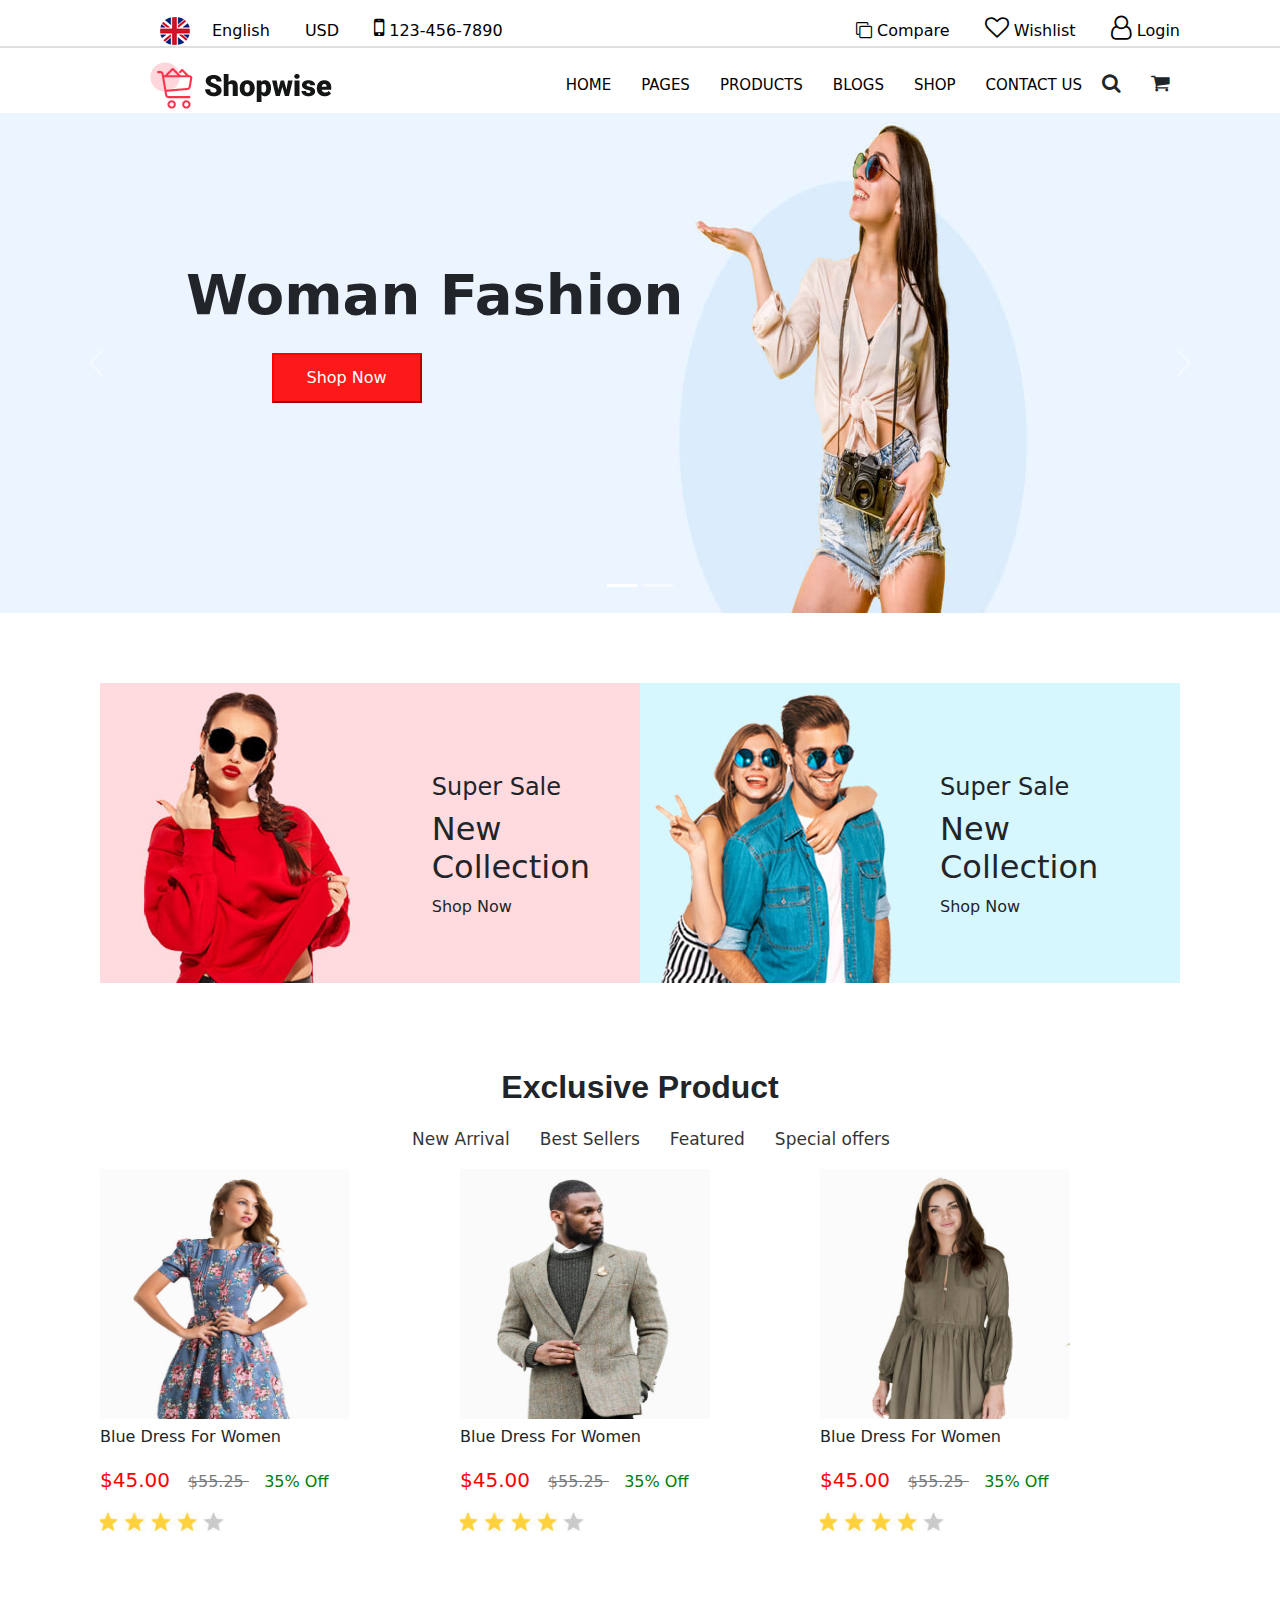
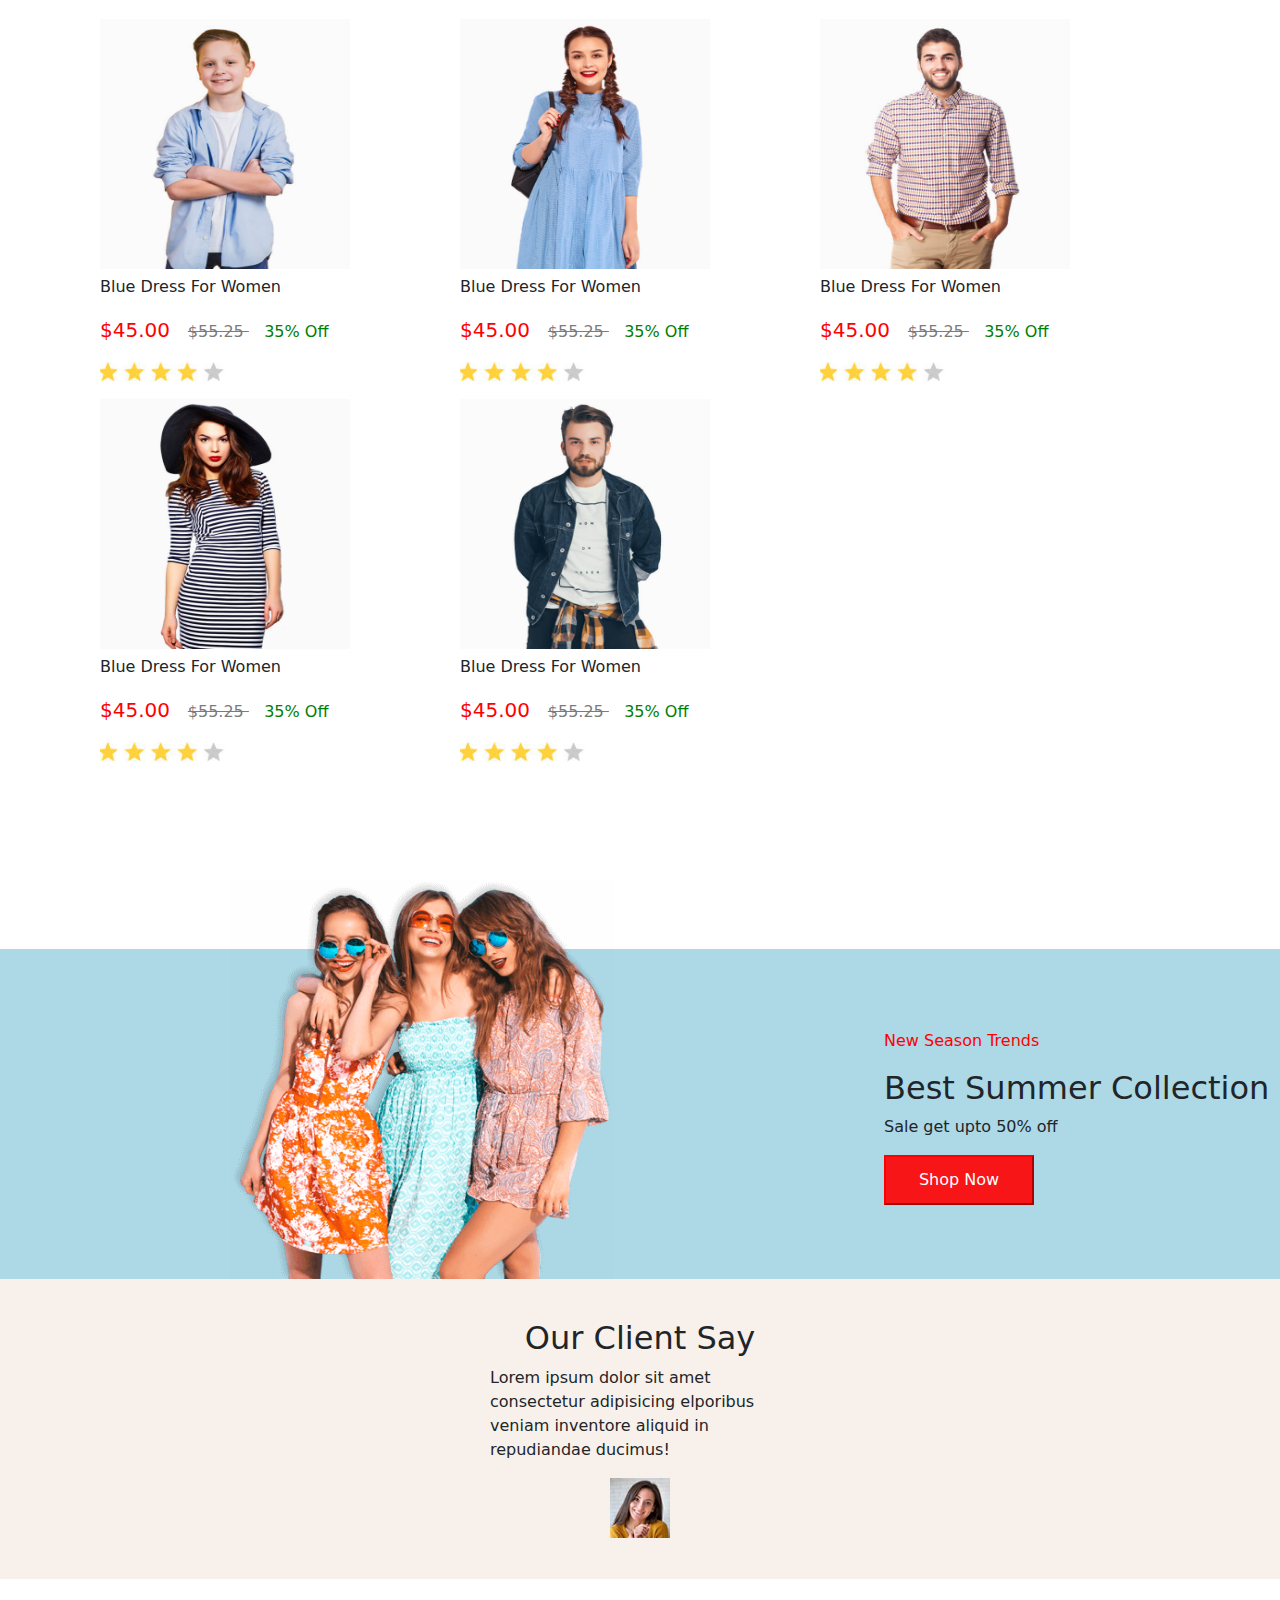
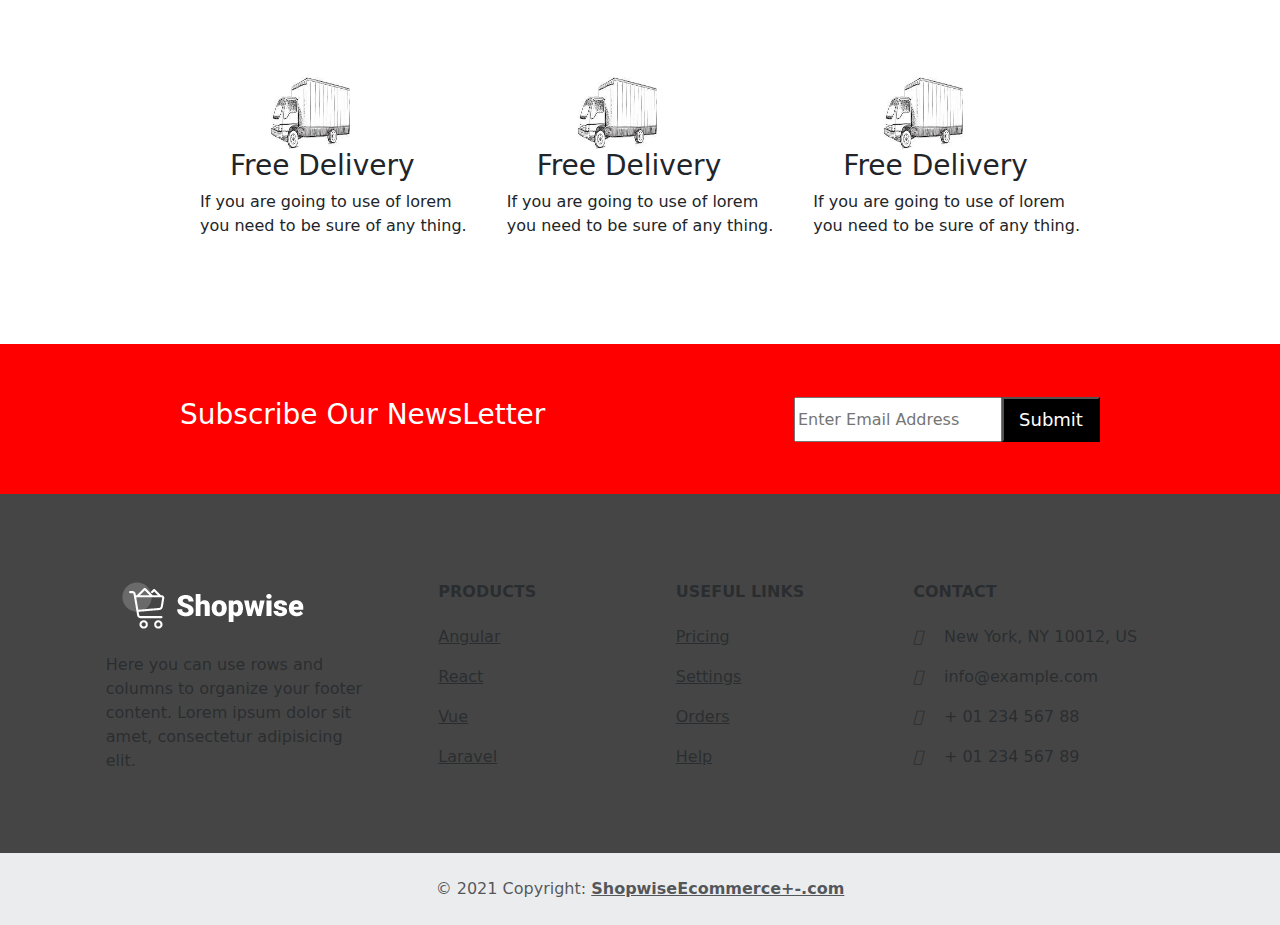
<file: index.html>
<!DOCTYPE html>
<html lang="en">
<head>
    <meta charset="UTF-8">
    <meta http-equiv="X-UA-Compatible" content="IE=edge">
    <meta name="viewport" content="width=device-width, initial-scale=1.0">
    <link rel="stylesheet" href="style.css">
    <link rel="stylesheet" href="https://cdnjs.cloudflare.com/ajax/libs/font-awesome/4.7.0/css/font-awesome.min.css">
    <link href="https://cdn.jsdelivr.net/npm/bootstrap@5.1.3/dist/css/bootstrap.min.css" rel="stylesheet">
    <script src="https://cdn.jsdelivr.net/npm/bootstrap@5.1.3/dist/js/bootstrap.bundle.min.js"></script>
    <title>Best Web Creator</title>
</head>
<body>

    <header>
        <div class="upper-left-side">
            <div class="logo1">
                <img style="border-radius: 60px;"src="./media/eng.png" alt="Italian Trulli">
            </div>
            <ul class="rbx">
                <li><a href="#">English</a></li>
                <li><a href="#">USD</a></li>
                <li style="margin-right: 0px;"><a href="#"><i class="fa fa-mobile"style="font-size:24px"  ></i></a></li>
                <li ><a style="margin-left: 0px;"href="#">123-456-7890</a></li>  
            </ul>
           


              <div class="upper-right1-side">
                <ul>
                    <li style="margin-right: 0px;"><a href="#"><i class="fa fa-clone"></i></a></li>
                    <li><a style="margin-left: 0px;" href="#">Compare</a></li>
                    <li style="margin-right: 0px;"><a href="#"><i class="fa fa-heart-o"style="font-size:24px"  ></i></a></li>
                    <li><a style="margin-left: 0px;" href="#">Wishlist</a></li>
                    <li style="margin-right: 0px;"><a href="#"><i class="fa fa-user-o"style="font-size:24px"  ></i></a></li>
                    <li><a style="margin-left: 0px;" href="#">Login</a></li>
                   
                  </ul>
              </div>
            
        </div>
        <div class="upper-right-side">
            <div class="logo">
                <img src="./media/logo_dark.png" alt="Italian Trulli">
              </div>

              <input type="checkbox" id="click">
              <label for="click" class="menu-btn">
                <i class="fa fa-bars"></i>
              </label>
            <div class="abc">
            <ul>
                
                <li><a href="#">HOME</a></li>
                <li><a href="#">PAGES</a></li>
                <li><a href="#">PRODUCTS</a></li>
                <li><a href="#">BLOGS</a></li>
                <li><a href="#">SHOP</a></li>
                <li><a href="#">CONTACT US</a></li>
                <li class="fa  fa-search" style="font-size:20px"><a href="#"></a></li>
                <li class="fa  fa-shopping-cart" style="font-size:20px" ><a href="#"></a></li>
               
              </ul>
            </div>
        </div>


    </header>
  
   <div id="demo" class="carousel slide" data-bs-ride="carousel">

   
    <div class="carousel-indicators">
      <button type="button" data-bs-target="#demo" data-bs-slide-to="0" class="active"></button>
      <button type="button" data-bs-target="#demo" data-bs-slide-to="1"></button>
     
    </div>
    
    
    <div class="carousel-inner">
      <div class="carousel-item active" style="position:relative;" >

        <img src="./media/banner1.jpg" alt="Los Angeles" class="d-block" style="width:100%; height:500px">
        <div class="centerofpic">
          <p class="zigzag">Woman Fashion</p>
          <button class="btn-style" type="button">Shop Now</button>
          
        </div>
      </div>
      <div class="carousel-item" style="position:relative ;">
        <img src="./media/banner2.jpg" alt="Chicago" class="d-block" style="width:100%; height:500px">
        <div class="centerofpic">
            <p class="zigzag1"  >Man Fashion</p>
            <button class="btn-style" type="button">Shop Now</button>
            
          </div>
      </div>

    </div>
    
  
    <button class="carousel-control-prev" type="button" data-bs-target="#demo" data-bs-slide="prev">
      <span class="carousel-control-prev-icon"></span>
    </button>
    <button class="carousel-control-next" type="button" data-bs-target="#demo" data-bs-slide="next">
      <span class="carousel-control-next-icon"></span>
    </button>
  </div>

    <div class="center-pic">
      <div class="zag">
        <h4>Super Sale</h4>
        <h2>New Collection</h2>
        <p>Shop Now</p>
        </div>
      <img src="./media/shop_banner_img1.jpg" alt="Chicago" >
  
      
     
      <img src="./media/shop_banner_img2.jpg" alt="Chicago" style="margin-left:0px;" >
      <div class="zag1">
        <h4>Super Sale</h4>
        <h2>New Collection</h2>
        <p>Shop Now</p>
        </div>

      
    </div>
        <!-- <img src="./media/shop_banner_img2.jpg" alt="Chicago" > -->
    
    <div class="xyz">
        <p style="justify-content:center; font-size: 32px; font-weight: 800; font-family: 'Lucida Sans', 'Lucida Sans Regular', 'Lucida Grande', 'Lucida Sans Unicode', Geneva, Verdana, sans-serif; ">Exclusive Product</p>
        <div class="abc1">
          <ul>
              
              <li><a href="#">New Arrival</a></li>
              <li><a href="#">Best Sellers</a></li>
              <li><a href="#">Featured</a></li>
              <li><a href="#">Special offers</a></li>
            </ul>
          </div>
    </div>
    <div class="grid">
      <div class="zyc">
      <img class="zaigham"src="./media/product_img1.jpg" alt="Chicago" class="d-block" style="width: 250px;; height:250px">
      <div class="middle">
        <div class="text">
          <p><i style=" margin-left: 20px; font-size: 24px;" class="fa fa-shopping-cart"> </i> </p>
            <p> <i style=" margin-left: 20px; font-size: 24px;" class="fa fa-search"></i></p>
            <p> <i style=" margin-left: 20px; font-size: 24px;" class="fa fa-heart"></i></p>
            

            
            
            </div>
      </div>
      <p style="margin-top: 6px">Blue Dress For Women</p>
      <p style="margin-top:0px;"
      > <span style="font-size:20px ;font-weight: 500; color: red;">$45.00 &nbsp</span> <span style="text-decoration: line-through; opacity: 0.6;">$55.25 </span> &nbsp&nbsp<span style="color:green;"> 35% Off </span> </p>
      <img src="./ss.png" alt="Los Angeles" class="d-block" style="width:50%; height:auto">
     
    </div>
    
    <div class="zyc">
      <img src="./media/product_img2.jpg" alt="Chicago" class="d-block" style="width: 250px;; height:250px">
      <p style="margin-top: 6px">Blue Dress For Women</p>
      <p style="margin-top:0px;"
      > <span style="font-size:20px ;font-weight: 500; color: red;">$45.00 &nbsp</span> <span style="text-decoration: line-through; opacity: 0.6;">$55.25 </span> &nbsp&nbsp<span style="color:green;"> 35% Off </span> </p>
      <img src="./ss.png" alt="Los Angeles" class="d-block" style="width:50%; height:auto">
    </div>

    <div class="zyc">
      <img src="./media/product_img3.jpg" alt="Chicago" class="d-block" style="width: 250px;; height:250px">
      <p style="margin-top: 6px">Blue Dress For Women</p>
      <p style="margin-top:0px;"
      > <span style="font-size:20px ;font-weight: 500; color: red;">$45.00 &nbsp</span> <span style="text-decoration: line-through; opacity: 0.6;">$55.25 </span> &nbsp&nbsp<span style="color:green;"> 35% Off </span> </p>
      <img src="./ss.png" alt="Los Angeles" class="d-block" style="width:50%; height:auto">
    </div>

    <div class="zyc">
      <img src="./media/product_img4.jpg" alt="Chicago" class="d-block" style="width: 250px;; height:250px">
      <p style="margin-top: 6px">Blue Dress For Women</p>
      <p style="margin-top:0px;"
      > <span style="font-size:20px ;font-weight: 500; color: red;">$45.00 &nbsp</span> <span style="text-decoration: line-through; opacity: 0.6;">$55.25 </span> &nbsp&nbsp<span style="color:green;"> 35% Off </span> </p>
      <img src="./ss.png" alt="Los Angeles" class="d-block" style="width:50%; height:auto">
      
    </div>
    <div class="zyc">
      <img src="./media/product_img5.jpg" alt="Chicago" class="d-block" style="width: 250px;; height:250px">
      <p style="margin-top: 6px">Blue Dress For Women</p>
      <p style="margin-top:0px;"
      > <span style="font-size:20px ;font-weight: 500; color: red;">$45.00 &nbsp</span> <span style="text-decoration: line-through; opacity: 0.6;">$55.25 </span> &nbsp&nbsp<span style="color:green;"> 35% Off </span> </p>
      <img src="./ss.png" alt="Los Angeles" class="d-block" style="width:50%; height:auto">
    </div>
    <div class="zyc">
      <img src="./media/product_img6.jpg" alt="Chicago" class="d-block" style="width: 250px;; height:250px">
      <p style="margin-top: 6px">Blue Dress For Women</p>
      <p style="margin-top:0px;"
      > <span style="font-size:20px ;font-weight: 500; color: red;">$45.00 &nbsp</span> <span style="text-decoration: line-through; opacity: 0.6;">$55.25 </span> &nbsp&nbsp<span style="color:green;"> 35% Off </span> </p>
      <img src="./ss.png" alt="Los Angeles" class="d-block" style="width:50%; height:auto">
    </div>
    <div class="zyc">
      <img src="./media/product_img7.jpg" alt="Chicago" class="d-block" style="width: 250px;; height:250px">
      <p style="margin-top: 6px">Blue Dress For Women</p>
      <p style="margin-top:0px;"
      > <span style="font-size:20px ;font-weight: 500; color: red;">$45.00 &nbsp</span> <span style="text-decoration: line-through; opacity: 0.6;">$55.25 </span> &nbsp&nbsp<span style="color:green;"> 35% Off </span> </p>
      <img src="./ss.png" alt="Los Angeles" class="d-block" style="width:50%; height:auto">
    </div>
    <div class="zyc">
      <img src="./media/product_img8.jpg" alt="Chicago" class="d-block" style="width: 250px;; height:250px">
      <p style="margin-top: 6px">Blue Dress For Women</p>
      <p style="margin-top:0px;"
      > <span style="font-size:20px ;font-weight: 500; color: red;">$45.00 &nbsp</span> <span style="text-decoration: line-through; opacity: 0.6;">$55.25 </span> &nbsp&nbsp<span style="color:green;"> 35% Off </span> </p>
      <img src="./ss.png" alt="Los Angeles" class="d-block" style="width:50%; height:auto">
    </div>
    </div> 
    <div class="summer">
      <!-- <div class="subsummer"> -->
      <img class="summerimg" src="./media/tranding_img.png" alt="Chicago" class="d-block" style="width:30%; height:400px">
       <div class="subsummer">
        <p style="color: red; font: size 17px;">New Season Trends</p>
        <h2>Best Summer Collection</h2>
        <p>Sale get upto 50% off</p>
        <button class="btn-style" type="button">Shop Now</button>
       </div>
      <!-- </div> -->
     </div>
   <!-- <div class="xyz">
    <p style="justify-content:center; font-size: 32px; font-weight: 800; font-family: 'Lucida Sans', 'Lucida Sans Regular', 'Lucida Grande', 'Lucida Sans Unicode', Geneva, Verdana, sans-serif; ">Featured Products</p>
   </div> -->

   <div class="reviews">
        <h2 >Our Client Say</h2>
        <p style="width:300px">Lorem ipsum dolor sit amet consectetur adipisicing elporibus veniam inventore aliquid in repudiandae ducimus!</p>
        <img src="./media/user_img1.jpg" alt="Los Angeles" class="d-block" style="width:auto; height:auto">
       

   </div>

   <div class="flex1">
   <div class="incentives">
    <div class="sub">
    <img src="./track.png" alt="Los Angeles" class="d-block" style="width:80px; height:80px; margin-left: 70px;">
    <h3 style="margin-left: 30px;">Free Delivery</h3>
    <p>If you are going to use of lorem <br> you need to be sure of any thing.</p>
    </div>
    <div class="sub">
      <img src="./track.png" alt="Los Angeles" class="d-block" style="width:80px; height:80px; margin-left: 70px;">
      <h3 style="margin-left: 30px;">Free Delivery</h3>
      <p>If you are going to use of lorem <br> you need to be sure of any thing.</p>
      </div>
      <div class="sub">
        <img src="./track.png" alt="Los Angeles" class="d-block" style="width:80px; height:80px; margin-left: 70px;">
        <h3 style="margin-left: 30px;">Free Delivery</h3>
        <p>If you are going to use of lorem <br> you need to be sure of any thing.</p>
        </div>
   </div>
  </div>
  <div class="red">
    <h3 class="subscribe">Subscribe Our NewsLetter</h3>
    
     <div class="subdiv">
      <input style="height:45px" placeholder="Enter Email Address" type="text" id="lname" name="lname"><br><br>
      <input style="height:45px; width:98px; background-color: rgb(0,0,0); color: white; font-size: 18px;" type="submit" value="Submit">
     </div>

  </div>


<!-- Footer -->
<footer id ="footer" class="text-center text-lg-start bg-light text-muted" style="background-color: black">
  <!-- Section: Social media -
  </section>
  <!-- Section: Social media -->

  <!-- Section: Links  -->
  <section id="section" class="">
    <div class="container text-center text-md-start mt-5">
      <!-- Grid row -->
      <div class="row mt-3">
        <!-- Grid column -->
        <div class="col-md-3 col-lg-4 col-xl-3 mx-auto mb-4">
          <!-- Content -->
          <h6 class="text-uppercase fw-bold mb-4">
            <i class="fas fa-gem me-3"></i><img src="./media/logo_light.png" alt="Italian Trulli">
          </h6>
          <p>
            Here you can use rows and columns to organize your footer content. Lorem ipsum
            dolor sit amet, consectetur adipisicing elit.
          </p>
        </div>
        <!-- Grid column -->

        <!-- Grid column -->
        <div class="col-md-2 col-lg-2 col-xl-2 mx-auto mb-4">
          <!-- Links -->
          <h6 class="text-uppercase fw-bold mb-4">
            Products
          </h6>
          <p>
            <a href="#!" class="text-reset">Angular</a>
          </p>
          <p>
            <a href="#!" class="text-reset">React</a>
          </p>
          <p>
            <a href="#!" class="text-reset">Vue</a>
          </p>
          <p>
            <a href="#!" class="text-reset">Laravel</a>
          </p>
        </div>
        <!-- Grid column -->

        <!-- Grid column -->
        <div class="col-md-3 col-lg-2 col-xl-2 mx-auto mb-4">
          <!-- Links -->
          <h6 class="text-uppercase fw-bold mb-4">
            Useful links
          </h6>
          <p>
            <a href="#!" class="text-reset">Pricing</a>
          </p>
          <p>
            <a href="#!" class="text-reset">Settings</a>
          </p>
          <p>
            <a href="#!" class="text-reset">Orders</a>
          </p>
          <p>
            <a href="#!" class="text-reset">Help</a>
          </p>
        </div>
        <!-- Grid column -->

        <!-- Grid column -->
        <div class="col-md-4 col-lg-3 col-xl-3 mx-auto mb-md-0 mb-4">
          <!-- Links -->
          <h6 class="text-uppercase fw-bold mb-4">
            Contact
          </h6>
          <p><i class="fas fa-home me-3"></i> New York, NY 10012, US</p>
          <p>
            <i class="fas fa-envelope me-3"></i>
            info@example.com
          </p>
          <p><i class="fas fa-phone me-3"></i> + 01 234 567 88</p>
          <p><i class="fas fa-print me-3"></i> + 01 234 567 89</p>
        </div>
        <!-- Grid column -->
      </div>
      <!-- Grid row -->
    </div>
  </section>
  <!-- Section: Links  -->

  <!-- Copyright -->
  <div class="text-center p-4" style="background-color: rgba(0, 0, 0, 0.05);">
    © 2021 Copyright:
    <a class="text-reset fw-bold" href="https://mdbootstrap.com/">ShopwiseEcommerce+-.com</a>
  </div>
  <!-- Copyright -->
</footer>
<!-- Footer -->
 




   
 
    
</body>
</html>
</file>
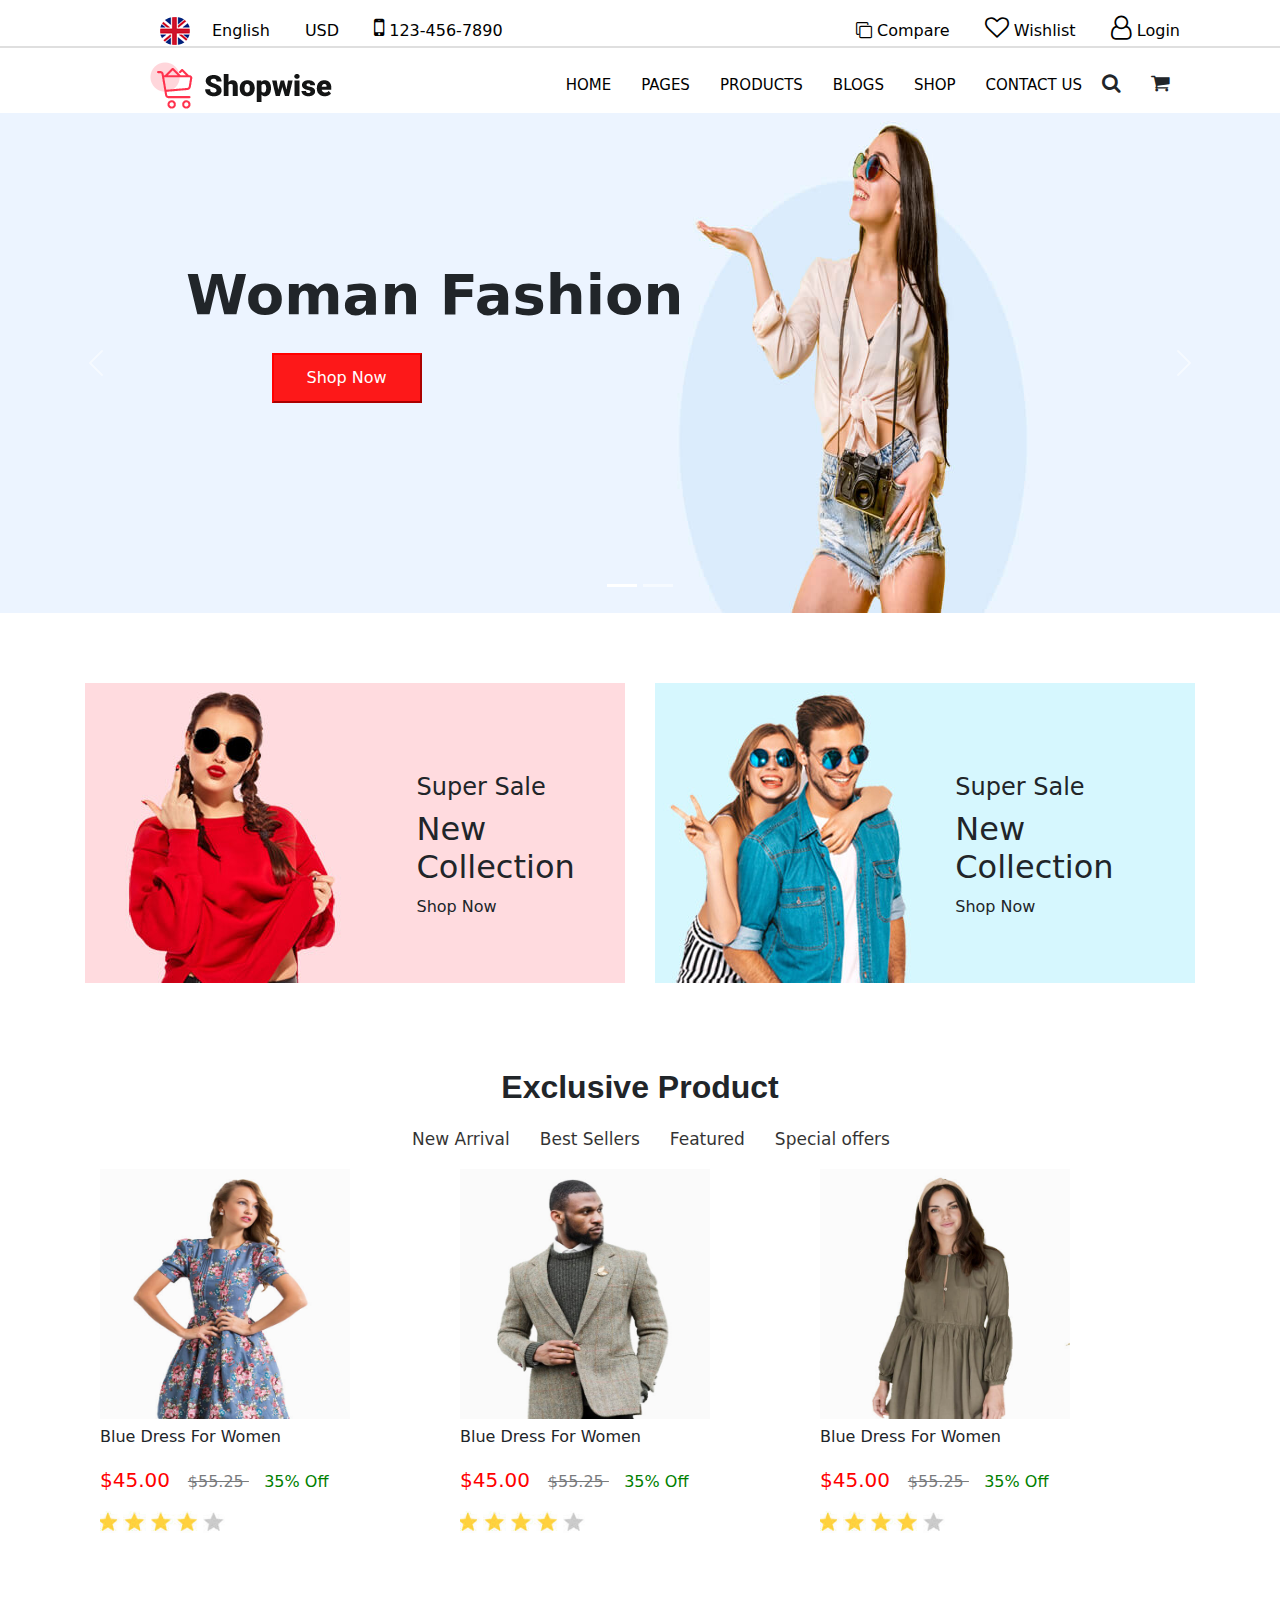
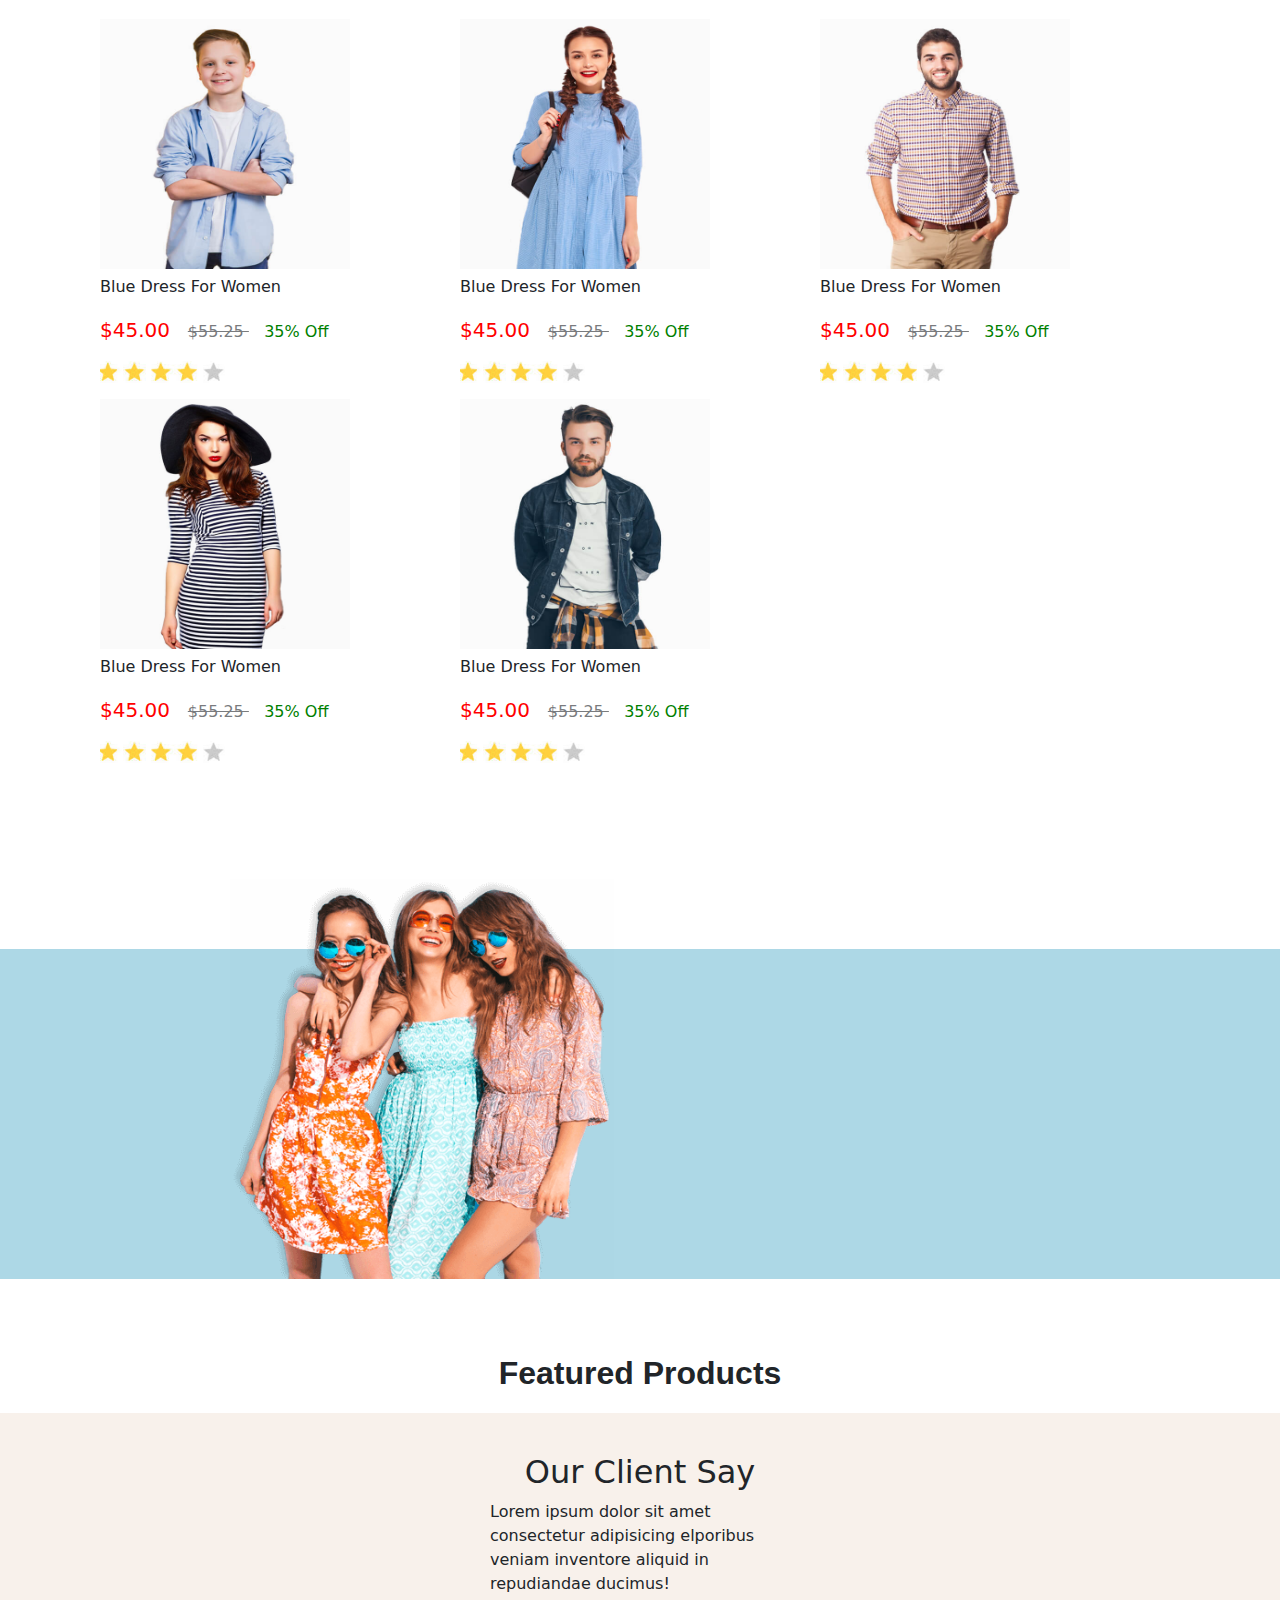
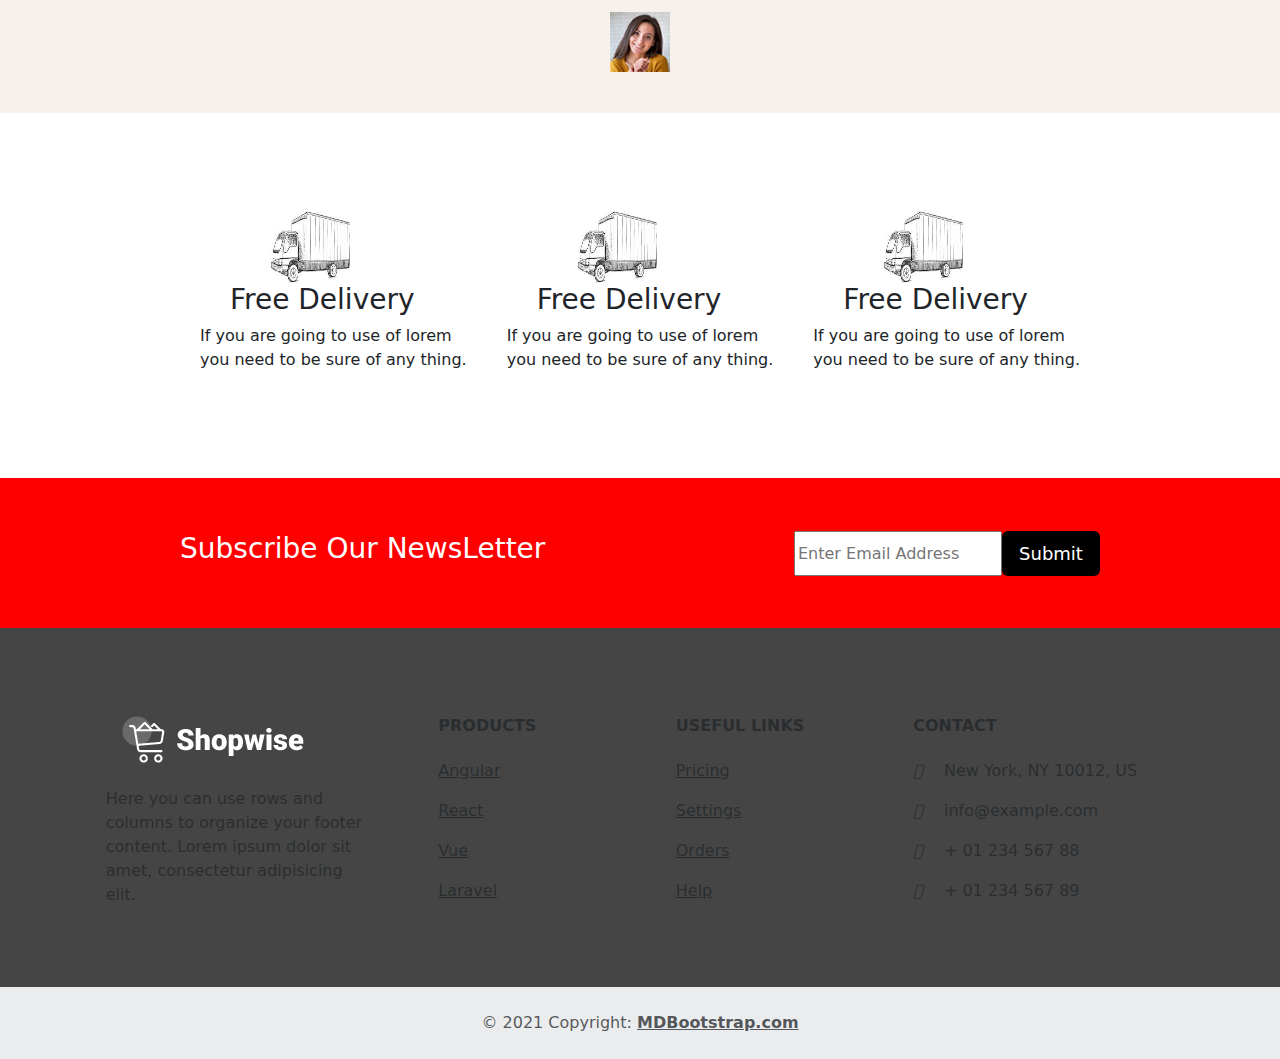
<file: index1.html>
<!DOCTYPE html>
<html lang="en">
<head>
    <meta charset="UTF-8">
    <meta http-equiv="X-UA-Compatible" content="IE=edge">
    <meta name="viewport" content="width=device-width, initial-scale=1.0">
    <link rel="stylesheet" href="style.css">
    <link rel="stylesheet" href="https://cdnjs.cloudflare.com/ajax/libs/font-awesome/4.7.0/css/font-awesome.min.css">
    <link href="https://cdn.jsdelivr.net/npm/bootstrap@5.1.3/dist/css/bootstrap.min.css" rel="stylesheet">
    <script src="https://cdn.jsdelivr.net/npm/bootstrap@5.1.3/dist/js/bootstrap.bundle.min.js"></script>
    <title>Best Web Creator</title>
</head>
<body>

    <header>
        <div class="upper-left-side">
            <div class="logo1">
                <img style="border-radius: 60px;"src="./media/eng.png" alt="Italian Trulli">
            </div>
            <ul class="rbx">
                <li><a href="#">English</a></li>
                <li><a href="#">USD</a></li>
                <li style="margin-right: 0px;"><a href="#"><i class="fa fa-mobile"style="font-size:24px"  ></i></a></li>
                <li ><a style="margin-left: 0px;"href="#">123-456-7890</a></li>  
            </ul>
           


              <div class="upper-right1-side">
                <ul>
                    <li style="margin-right: 0px;"><a href="#"><i class="fa fa-clone"></i></a></li>
                    <li><a style="margin-left: 0px;" href="#">Compare</a></li>
                    <li style="margin-right: 0px;"><a href="#"><i class="fa fa-heart-o"style="font-size:24px"  ></i></a></li>
                    <li><a style="margin-left: 0px;" href="#">Wishlist</a></li>
                    <li style="margin-right: 0px;"><a href="#"><i class="fa fa-user-o"style="font-size:24px"  ></i></a></li>
                    <li><a style="margin-left: 0px;" href="#">Login</a></li>
                   
                  </ul>
              </div>
            
        </div>
        <div class="upper-right-side">
            <div class="logo">
                <img src="./media/logo_dark.png" alt="Italian Trulli">
              </div>

              <input type="checkbox" id="click">
              <label for="click" class="menu-btn">
                <i class="fa fa-bars"></i>
              </label>
            <div class="abc">
            <ul>
                
                <li><a href="#">HOME</a></li>
                <li><a href="#">PAGES</a></li>
                <li><a href="#">PRODUCTS</a></li>
                <li><a href="#">BLOGS</a></li>
                <li><a href="#">SHOP</a></li>
                <li><a href="#">CONTACT US</a></li>
                <li class="fa  fa-search" style="font-size:20px"><a href="#"></a></li>
                <li class="fa  fa-shopping-cart" style="font-size:20px" ><a href="#"></a></li>
               
              </ul>
            </div>
        </div>


    </header>
  
   <div id="demo" class="carousel slide" data-bs-ride="carousel">

   
    <div class="carousel-indicators">
      <button type="button" data-bs-target="#demo" data-bs-slide-to="0" class="active"></button>
      <button type="button" data-bs-target="#demo" data-bs-slide-to="1"></button>
     
    </div>
    
    
    <div class="carousel-inner">
      <div class="carousel-item active" style="position:relative;" >

        <img src="./media/banner1.jpg" alt="Los Angeles" class="d-block" style="width:100%; height:500px">
        <div class="centerofpic">
          <p class="zigzag">Woman Fashion</p>
          <button class="btn-style" type="button">Shop Now</button>
          
        </div>
      </div>
      <div class="carousel-item" style="position:relative ;">
        <img src="./media/banner2.jpg" alt="Chicago" class="d-block" style="width:100%; height:500px">
        <div class="centerofpic">
            <p class="zigzag1"  >Man Fashion</p>
            <button class="btn-style" type="button">Shop Now</button>
            
          </div>
      </div>

    </div>
    
  
    <button class="carousel-control-prev" type="button" data-bs-target="#demo" data-bs-slide="prev">
      <span class="carousel-control-prev-icon"></span>
    </button>
    <button class="carousel-control-next" type="button" data-bs-target="#demo" data-bs-slide="next">
      <span class="carousel-control-next-icon"></span>
    </button>
  </div>

    <div class="center-pic">
      <div class="zag">
        <h4>Super Sale</h4>
        <h2>New Collection</h2>
        <p>Shop Now</p>
        </div>
      <img src="./media/shop_banner_img1.jpg" alt="Chicago" >
  
      
   
        &nbsp&nbsp&nbsp&nbsp&nbsp&nbsp
      <img src="./media/shop_banner_img2.jpg" alt="Chicago" style="margin-left:0px;" >
      <div class="zag1">
        <h4>Super Sale</h4>
        <h2>New Collection</h2>
        <p>Shop Now</p>
        </div>

      
    </div>
        
    
    <div class="xyz">
        <p style="justify-content:center; font-size: 32px; font-weight: 800; font-family: 'Lucida Sans', 'Lucida Sans Regular', 'Lucida Grande', 'Lucida Sans Unicode', Geneva, Verdana, sans-serif; ">Exclusive Product</p>
        <div class="abc1">
          <ul>
              
              <li><a href="#">New Arrival</a></li>
              <li><a href="#">Best Sellers</a></li>
              <li><a href="#">Featured</a></li>
              <li><a href="#">Special offers</a></li>
            </ul>
          </div>
    </div>
    <div class="grid">
      <div class="zyc">
      <img src="./media/product_img1.jpg" alt="Chicago" class="d-block" style="width: 250px;; height:250px">
      <p style="margin-top: 6px">Blue Dress For Women</p>
      <p style="margin-top:0px;"
      > <span style="font-size:20px ;font-weight: 500; color: red;">$45.00 &nbsp</span> <span style="text-decoration: line-through; opacity: 0.6;">$55.25 </span> &nbsp&nbsp<span style="color:green;"> 35% Off </span> </p>
      <img src="./ss.png" alt="Los Angeles" class="d-block" style="width:50%; height:auto">

    </div>
    <div class="zyc">
      <img src="./media/product_img2.jpg" alt="Chicago" class="d-block" style="width: 250px;; height:250px">
      <p style="margin-top: 6px">Blue Dress For Women</p>
      <p style="margin-top:0px;"
      > <span style="font-size:20px ;font-weight: 500; color: red;">$45.00 &nbsp</span> <span style="text-decoration: line-through; opacity: 0.6;">$55.25 </span> &nbsp&nbsp<span style="color:green;"> 35% Off </span> </p>
      <img src="./ss.png" alt="Los Angeles" class="d-block" style="width:50%; height:auto">
    </div>

    <div class="zyc">
      <img src="./media/product_img3.jpg" alt="Chicago" class="d-block" style="width: 250px;; height:250px">
      <p style="margin-top: 6px">Blue Dress For Women</p>
      <p style="margin-top:0px;"
      > <span style="font-size:20px ;font-weight: 500; color: red;">$45.00 &nbsp</span> <span style="text-decoration: line-through; opacity: 0.6;">$55.25 </span> &nbsp&nbsp<span style="color:green;"> 35% Off </span> </p>
      <img src="./ss.png" alt="Los Angeles" class="d-block" style="width:50%; height:auto">
    </div>

    <div class="zyc">
      <img src="./media/product_img4.jpg" alt="Chicago" class="d-block" style="width: 250px;; height:250px">
      <p style="margin-top: 6px">Blue Dress For Women</p>
      <p style="margin-top:0px;"
      > <span style="font-size:20px ;font-weight: 500; color: red;">$45.00 &nbsp</span> <span style="text-decoration: line-through; opacity: 0.6;">$55.25 </span> &nbsp&nbsp<span style="color:green;"> 35% Off </span> </p>
      <img src="./ss.png" alt="Los Angeles" class="d-block" style="width:50%; height:auto">
    </div>
    <div class="zyc">
      <img src="./media/product_img5.jpg" alt="Chicago" class="d-block" style="width: 250px;; height:250px">
      <p style="margin-top: 6px">Blue Dress For Women</p>
      <p style="margin-top:0px;"
      > <span style="font-size:20px ;font-weight: 500; color: red;">$45.00 &nbsp</span> <span style="text-decoration: line-through; opacity: 0.6;">$55.25 </span> &nbsp&nbsp<span style="color:green;"> 35% Off </span> </p>
      <img src="./ss.png" alt="Los Angeles" class="d-block" style="width:50%; height:auto">
    </div>
    <div class="zyc">
      <img src="./media/product_img6.jpg" alt="Chicago" class="d-block" style="width: 250px;; height:250px">
      <p style="margin-top: 6px">Blue Dress For Women</p>
      <p style="margin-top:0px;"
      > <span style="font-size:20px ;font-weight: 500; color: red;">$45.00 &nbsp</span> <span style="text-decoration: line-through; opacity: 0.6;">$55.25 </span> &nbsp&nbsp<span style="color:green;"> 35% Off </span> </p>
      <img src="./ss.png" alt="Los Angeles" class="d-block" style="width:50%; height:auto">
    </div>
    <div class="zyc">
      <img src="./media/product_img7.jpg" alt="Chicago" class="d-block" style="width: 250px;; height:250px">
      <p style="margin-top: 6px">Blue Dress For Women</p>
      <p style="margin-top:0px;"
      > <span style="font-size:20px ;font-weight: 500; color: red;">$45.00 &nbsp</span> <span style="text-decoration: line-through; opacity: 0.6;">$55.25 </span> &nbsp&nbsp<span style="color:green;"> 35% Off </span> </p>
      <img src="./ss.png" alt="Los Angeles" class="d-block" style="width:50%; height:auto">
    </div>
    <div class="zyc">
      <img src="./media/product_img8.jpg" alt="Chicago" class="d-block" style="width: 250px;; height:250px">
      <p style="margin-top: 6px">Blue Dress For Women</p>
      <p style="margin-top:0px;"
      > <span style="font-size:20px ;font-weight: 500; color: red;">$45.00 &nbsp</span> <span style="text-decoration: line-through; opacity: 0.6;">$55.25 </span> &nbsp&nbsp<span style="color:green;"> 35% Off </span> </p>
      <img src="./ss.png" alt="Los Angeles" class="d-block" style="width:50%; height:auto">
    </div>
    </div> 
    <div class="summer">
      <!-- <div class="subsummer"> -->
      <img class="summerimg" src="./media/tranding_img.png" alt="Chicago" class="d-block" style="width:30%; height:400px">
  
      <!-- </div> -->
     </div>
   <div class="xyz">
    <p style="justify-content:center; font-size: 32px; font-weight: 800; font-family: 'Lucida Sans', 'Lucida Sans Regular', 'Lucida Grande', 'Lucida Sans Unicode', Geneva, Verdana, sans-serif; ">Featured Products</p>
   </div>

   <div class="reviews">
        <h2 >Our Client Say</h2>
        <p style="width:300px">Lorem ipsum dolor sit amet consectetur adipisicing elporibus veniam inventore aliquid in repudiandae ducimus!</p>
        <img src="./media/user_img1.jpg" alt="Los Angeles" class="d-block" style="width:auto; height:auto">
       

   </div>

   <div class="flex1">
   <div class="incentives">
    <div class="sub">
    <img src="./track.png" alt="Los Angeles" class="d-block" style="width:80px; height:80px; margin-left: 70px;">
    <h3 style="margin-left: 30px;">Free Delivery</h3>
    <p>If you are going to use of lorem <br> you need to be sure of any thing.</p>
    </div>
    <div class="sub">
      <img src="./track.png" alt="Los Angeles" class="d-block" style="width:80px; height:80px; margin-left: 70px;">
      <h3 style="margin-left: 30px;">Free Delivery</h3>
      <p>If you are going to use of lorem <br> you need to be sure of any thing.</p>
      </div>
      <div class="sub">
        <img src="./track.png" alt="Los Angeles" class="d-block" style="width:80px; height:80px; margin-left: 70px;">
        <h3 style="margin-left: 30px;">Free Delivery</h3>
        <p>If you are going to use of lorem <br> you need to be sure of any thing.</p>
        </div>
   </div>
  </div>
  <div class="red">
    <h3 class="subscribe">Subscribe Our NewsLetter</h3>
    
     <div class="subdiv">
      <input class="input" placeholder="Enter Email Address" type="text" id="lname" name="lname"><br><br>
      <input class="btn "style="height:45px; width:98px; background-color: rgb(0,0,0); color: white; font-size: 18px;" type="submit" value="Submit">
     </div>

  </div>


<!-- Footer -->
<footer id ="footer" class="text-center text-lg-start bg-light text-muted" style="background-color: black">
  <!-- Section: Social media -
  </section>
  <!-- Section: Social media -->

  <!-- Section: Links  -->
  <section id="section" class="">
    <div class="container text-center text-md-start mt-5">
      <!-- Grid row -->
      <div class="row mt-3">
        <!-- Grid column -->
        <div class="col-md-3 col-lg-4 col-xl-3 mx-auto mb-4">
          <!-- Content -->
          <h6 class="text-uppercase fw-bold mb-4">
            <i class="fas fa-gem me-3"></i><img src="./media/logo_light.png" alt="Italian Trulli">
          </h6>
          <p>
            Here you can use rows and columns to organize your footer content. Lorem ipsum
            dolor sit amet, consectetur adipisicing elit.
          </p>
        </div>
        <!-- Grid column -->

        <!-- Grid column -->
        <div class="col-md-2 col-lg-2 col-xl-2 mx-auto mb-4">
          <!-- Links -->
          <h6 class="text-uppercase fw-bold mb-4">
            Products
          </h6>
          <p>
            <a href="#!" class="text-reset">Angular</a>
          </p>
          <p>
            <a href="#!" class="text-reset">React</a>
          </p>
          <p>
            <a href="#!" class="text-reset">Vue</a>
          </p>
          <p>
            <a href="#!" class="text-reset">Laravel</a>
          </p>
        </div>
        <!-- Grid column -->

        <!-- Grid column -->
        <div class="col-md-3 col-lg-2 col-xl-2 mx-auto mb-4">
          <!-- Links -->
          <h6 class="text-uppercase fw-bold mb-4">
            Useful links
          </h6>
          <p>
            <a href="#!" class="text-reset">Pricing</a>
          </p>
          <p>
            <a href="#!" class="text-reset">Settings</a>
          </p>
          <p>
            <a href="#!" class="text-reset">Orders</a>
          </p>
          <p>
            <a href="#!" class="text-reset">Help</a>
          </p>
        </div>
        <!-- Grid column -->

        <!-- Grid column -->
        <div class="col-md-4 col-lg-3 col-xl-3 mx-auto mb-md-0 mb-4">
          <!-- Links -->
          <h6 class="text-uppercase fw-bold mb-4">
            Contact
          </h6>
          <p><i class="fas fa-home me-3"></i> New York, NY 10012, US</p>
          <p>
            <i class="fas fa-envelope me-3"></i>
            info@example.com
          </p>
          <p><i class="fas fa-phone me-3"></i> + 01 234 567 88</p>
          <p><i class="fas fa-print me-3"></i> + 01 234 567 89</p>
        </div>
        <!-- Grid column -->
      </div>
      <!-- Grid row -->
    </div>
  </section>
  <!-- Section: Links  -->

  <!-- Copyright -->
  <div class="text-center p-4" style="background-color: rgba(0, 0, 0, 0.05);">
    © 2021 Copyright:
    <a class="text-reset fw-bold" href="https://mdbootstrap.com/">MDBootstrap.com</a>
  </div>
  <!-- Copyright -->
</footer>
<!-- Footer -->
 




   
 
    
</body>
</html>
</file>
<file: style.css>
.upper-left-side{
    display: flex;
    flex-direction: row;
    /* justify-content: center;
    align-items: center; */
    border-bottom: 2px solid rgb(128, 128, 128,0.25);
    height: 48px;
    position:sticky;
   
}
header{
   
    background: #fff;
    width: 100%;
   
}
.upper-right1-side{
    position: absolute;
     right: 100px;
    
}

.upper-left-side li{
    display: inline;
    justify-content: end;
    
   
}

.upper-left-side ul{
   margin-top: 15px;
   margin-left: 150px;
   
}

.upper-left-side ul li a{
  
  color: black;
   margin-left: 30px;  
   text-decoration: none;
}


.upper-right-side{
    margin-top: 10px;
    display: flex;
    flex-direction: row;
    justify-content: end;
    align-items: center; 
    position: sticky;
}


.abc ul{ 
    display: flex; 
    justify-content: end;
    margin-top: 15px;
    margin-right:80px ;
}
.abc ul li
{
    list-style: none;
    margin-right: 20px;
}
.abc ul li a{
    margin-left: 10px;
    text-decoration: none; 
    color: black;
    font-size: 15px;
     
 }

 .abc ul li a:hover{
    color: red;
 }
 
 .abc
 {
    display: flex;
    justify-content: end;
    
    
 }

 .logo
 {
    position: absolute;
    left: 150px;
 }

 .logo1
 {
    position: absolute;
    margin-top: 17px;
    margin-right: 18px;
    left: 160px;
    border-radius: 15px;
   
 }

 .center-pic{
    margin-top: 70px;
    margin-bottom: 80px;
    display: flex;
    flex-direction: row;
   
    justify-content: center;

 }
 .xyz{
    margin-top: 70px;
    width: 100%;
    display: flex;
    align-items: center;
    justify-content: center;
    
    flex-direction: column;
 }
 .carousel-item{
    text-align: center;
    display: block;
 }
 .centerofpic{
    position: absolute;
   bottom: 210px;
   left: 10px;
   text-indent:-1.5em;
 }
 .zigzag{
    font-size: 56px;
    font-weight: bold;
    margin-left: 200px;
 }
 .zigzag1{
   font-size: 56px;
   font-weight: bold;
   margin-left: 200px;
}

 .btn-style{
   margin-left: 0px;
   background-color: rgb(256, 0, 0,0.9);
    color: #fff;
    size: 90px;
    width: 150px;
    height: 50px;
    border-color: red;
    
 }



.abc1 ul{ 
   display: flex; 

}
.abc1 ul li
{
   list-style: none;
   margin-right: 20px;
}
.abc1 ul li a{
   margin-left: 10px;
   text-decoration: none; 
   color: black;
   font-size: 17px;
   font-weight: 500;
   opacity: 0.8;
}

.abc1 ul li a:hover{
   color: red;
}

.abc1
{
   display: flex;
   justify-content: end;
   
   
}
.grid{
   margin: 0px 150px;
   display: grid;
   grid-template-columns: 3fr 3fr 3fr 3fr;
   grid-template-rows: 450px;
   margin-bottom: 170px;
   grid-gap: 0px 0px;
}
.zyc{
   margin:0px;
  



   position: relative;
   width :250px;
   height:380px
}

.summer{
   width: 100%;
   height: 330px;
   background-color: #ADD8E6;
   position: relative;
   display: flex;
   flex-direction: row;
}
.zoom{
   width:33%;
   height:350px;
}

.zoom :hover
{
   max-zoom: 90px;
   border: 2px solid seagreen;
   display: none;
   width: 50%;
}
.summerimg{
   width:30%;
    height:400px;
 position: relative;
 top:-70px;
 left:230px
  
}

.reviews{
   width: 100%;
   height: 300px;
   
   background-color: rgb(181, 101, 29,0.089);
   display: flex;
   justify-content: center;
   align-items: center;
   flex-direction: column;
}
.menu-btn{
   display: none;
}
.controlers{
   display: flex;
   
   flex-direction: row;
   justify-content: center;
   align-items: center;
   width:100%;
   border: 2px solid rgb(0, 137, 216);
}
/* */
.incentives{
   display: grid;
   justify-content: center;
   grid-template-columns: 3fr 3fr 3fr ;
   grid-gap: 40px;
   margin-top: 90px;
   margin-bottom: 90px;
}

.flex1{
   display: flex;
   justify-content: center;
   width: 100%;
}
.red{
   width:100%;
   height:150px;
   background-color: red;
}
.red{
   display: flex;
   align-items: center;
   justify-content: center;
   color: #fff;
}
.subscribe{
   position: absolute;
   left: 180px;
}

.subdiv{
   display: flex;
   justify-content: center;
   align-items: center;
   position: absolute;
   right: 180px;
}
#footer{
  color: #000;
  
}
#section{
  padding: 40px;
   background-color: #454545;
}
#click{
   display: none;
}
@media screen and (max-width: 1200px) {
   .grid{
      margin: 0px 100px;
      display: grid;
      grid-template-columns: 1fr 1fr;
      grid-template-rows: 450px;
      margin-bottom: 170px;
      grid-gap: 0px 0px;
      
   }

}
@media screen and (max-width: 1400px) {
   .grid{
      margin: 0px 100px;
      display: grid;
      grid-template-columns: 1fr 1fr 1fr;
      grid-template-rows: 450px;
      margin-bottom: 170px;
      grid-gap: 0px 0px;
      
   }
   

}

@media screen and (max-width: 800px) {
   header{
      margin-left: 0px;
      margin-top: 5px;
   }
   .upper-left-side{
      display: flex;
      flex-direction: column;
      justify-content: center;
      
      align-items: center;
      height:80px;
      margin-left: 0px;
   }
   .upper-right1-side{
      position: relative;
       left: 0px;
       top:0px
      
  }
  .logo1{
   border :2px solid red;
   position: absolute;
    left: 40px;
    top:-14px
  }
  .upper-left-side li{
   display: inline;
   justify-content: start;
   }
   .upper-left-side ul{
      margin-top: 0px;
      margin-left: 0px;
      
   }
   /* .rbx{
      margin-top: 0px;
      margin-left: 0px;
   } */

   .abc ul{
      position: fixed;
      top:80px;
      left:0px;
      background-color: #111;
      height: 100vh;
      width:100%;
      display: block;
      z-index: 99px;
      text-align: center;
      left:-100%;
      transition: all 0.3s ease;
   }
   #click:checked ~.abc ul{
    
      left: 0%;
   }
   .abc ul li{
      margin:40px 0;
      

   }
   .abc ul li a{

      color: cyan;
      background-color: none;
      display: block;
   }
   #demo{
      /* display: none; */
      z-index: -9;
   }
   .logo{
      top:0px;

         display: block;
   };
   .centerofpic{
      position: absolute;
     bottom: 60px;
     left: 10px;
     text-indent:-1.5em;
   }

   .zigzag{
      font-size: 27px;
      font-weight: bold;
      margin-left: 30px;
   }
   .zigzag1{
      font-size: 27px;
      font-weight: bold;
      margin-left: 30px;
   }
  
  
   .zoom{
      width:100%;
      height:350px;
   }
   .grid{
      margin: 0px 100px;
      display: grid;
      grid-template-columns: 1fr 1fr;
      grid-template-rows: 450px;
      margin-bottom: 170px;
      grid-gap: 0px 0px;
      
   }
   
   .zyc{
      margin:0px;
      width :250px;
      height:380px
   }
   .summerimg{
      width:50%;
       height:400px;
    position: relative;
    top:-70px;
    left:80px
     
   }
   .incentives{
      display: grid;
      justify-content: center;
      grid-template-columns: 3fr ;
      grid-gap: 40px;
      margin-top: 90px;
      margin-bottom: 90px;
   }
   

.abc1 ul{ 
   display: flex; 
   justify-content: end;
   margin-top: 15px;
   margin-right:10px ;
}
.abc1 ul li
{
   list-style: none;
   margin-right: 20px;
}
.abc1 ul li a{
   margin-left: 10px;
   text-decoration: none; 
   color: black;
   font-size: 17px;
   font-weight: 500;
   opacity: 0.8;
}

.abc1 ul li a:hover{
   color: red;
}

.abc1
{
   display: flex;
   justify-content: end;
   
   
}
.red{
   display: flex;
   align-items: center;
   justify-content: center;
   flex-direction: column;
   color: #fff;
}
.subscribe{
   top :-40px;
   position: relative;
   left: -30px;
   margin-bottom: 20px;
   
}
.subdiv{
   display: flex;
   justify-content: center;
   align-items: center;
   position: absolute;
   right: 0px;
}
.btn{
   height:35px; width:60px;
   background-color: rgb(0,0,0); color: white; font-size: 18px;
   
}

}
 @media screen and (max-width: 600px) {
   .upper-left-side ul{
      margin-top: 0px;
      margin-left: 0px;
      
   }
   /* .rbx{
      margin-top: 0px;
      margin-left: 0px;
   } */

   .abc ul{
      position: fixed;
      top:80px;
      left:0px;
      background-color: #111;
      height: 100vh;
      width:300px;
      display: block;
      z-index: 99px;
      text-align: center;
      left:-100%;
      transition: all 0.3s ease;
   }
   #click:checked ~.abc ul{
    
      left: 0%;
   }
   .abc ul li{
      margin:40px 0;

      

   }
   .abc ul li a{
      font-size: 20px;
      color: #fff;
     
   }
   .abc ul li a:hover,
   .abc ul li a.active{
      color: cyan;
      background-color: none;
      display: block;
   }
   #demo{
      /* display: none; */
      z-index: -9;
   }
   .logo{
      top:0px;
      left:20px;
   }
   .upper-right-side{
      height: 50px;
   }
   .menu-btn i {
      display: block;
};
.centerofpic{
   position: absolute;
  bottom: 60px;
  left: 10px;
  text-indent:-1.5em;
}
.zigzag{
   font-size: 27px;
   font-weight: bold;
   margin-left: 30px;
}
.zigzag1{
   font-size: 27px;
   font-weight: bold;
   margin-left: 30px;
}
.grid{
   margin: 0px 100px;
   display: grid;
   grid-template-columns: 1fr;
   grid-template-rows: 450px;
   margin-bottom: 170px;
   grid-gap: 0px 0px;
   
}
.zyc{
   margin:0px;
  




   width :250px;
   height:380px
}

 }

 

 

 .zag{
   position: relative;
  left:490px;
  top:90px;
 
   
 }
.zag1
{
   position: relative;
  right: 240px;
  top:90px;
 
}

.input{
   height: 45px;
}
.btn{
   height:45px; width:98px;
    background-color: rgb(0,0,0); color: white; font-size: 18px;
}
@media screen and (max-width: 700px) {
   .center-pic{
      display: flex;
      flex-direction: column; 
   }
   .menu-btn{
      display: inline;
   }
   .zag {
      width:188px;
      position: absolute;
      left: 200px;
      top: 775px;
   }
 
    .zag1
    {
      width:188px;
      position: absolute;
      left: 200px;
      top: 1010px;
      
    }
    .summer{
       width: 100%;
   height: 330px;
   background-color: #ADD8E6;
   position: relative;
   display: flex;
   flex-direction: row;
    }
    .subsummer{
      display: none;
      position: relative;
      top:-70px;
      left:140px
    }

}

.overlay {
   position: absolute;
   top: 0;
   bottom: 0;
   left: 0;
   right: 0;
   height: 100%;
   width: 100%;
   opacity: 0;
   transition: .5s ease;
   
 }
 .container:hover .overlay {
   opacity: 0.8;
 }

 .middle {
   transition: .5s ease;
   opacity: 0;
   position: absolute;
   top: 40%;
   left: 60%;
   transform: translate(-80%, -80%);
   -ms-transform: translate(-30%, -30%);
   text-align: center;
   
 }
 
 .zyc:hover .zaigham {
   opacity: 0.4;
 }

 
 .zyc:hover .middle {
   opacity: 1;
 }
 .text {
  
   color: white;
   font-size: 16px;
   padding: 16px 32px;
   display: flex;
   flex-direction: row;
   margin-left: 20px;
 }

.subsummer{

   position: relative;
   left:500px;
   top:80px;
}
</file>
